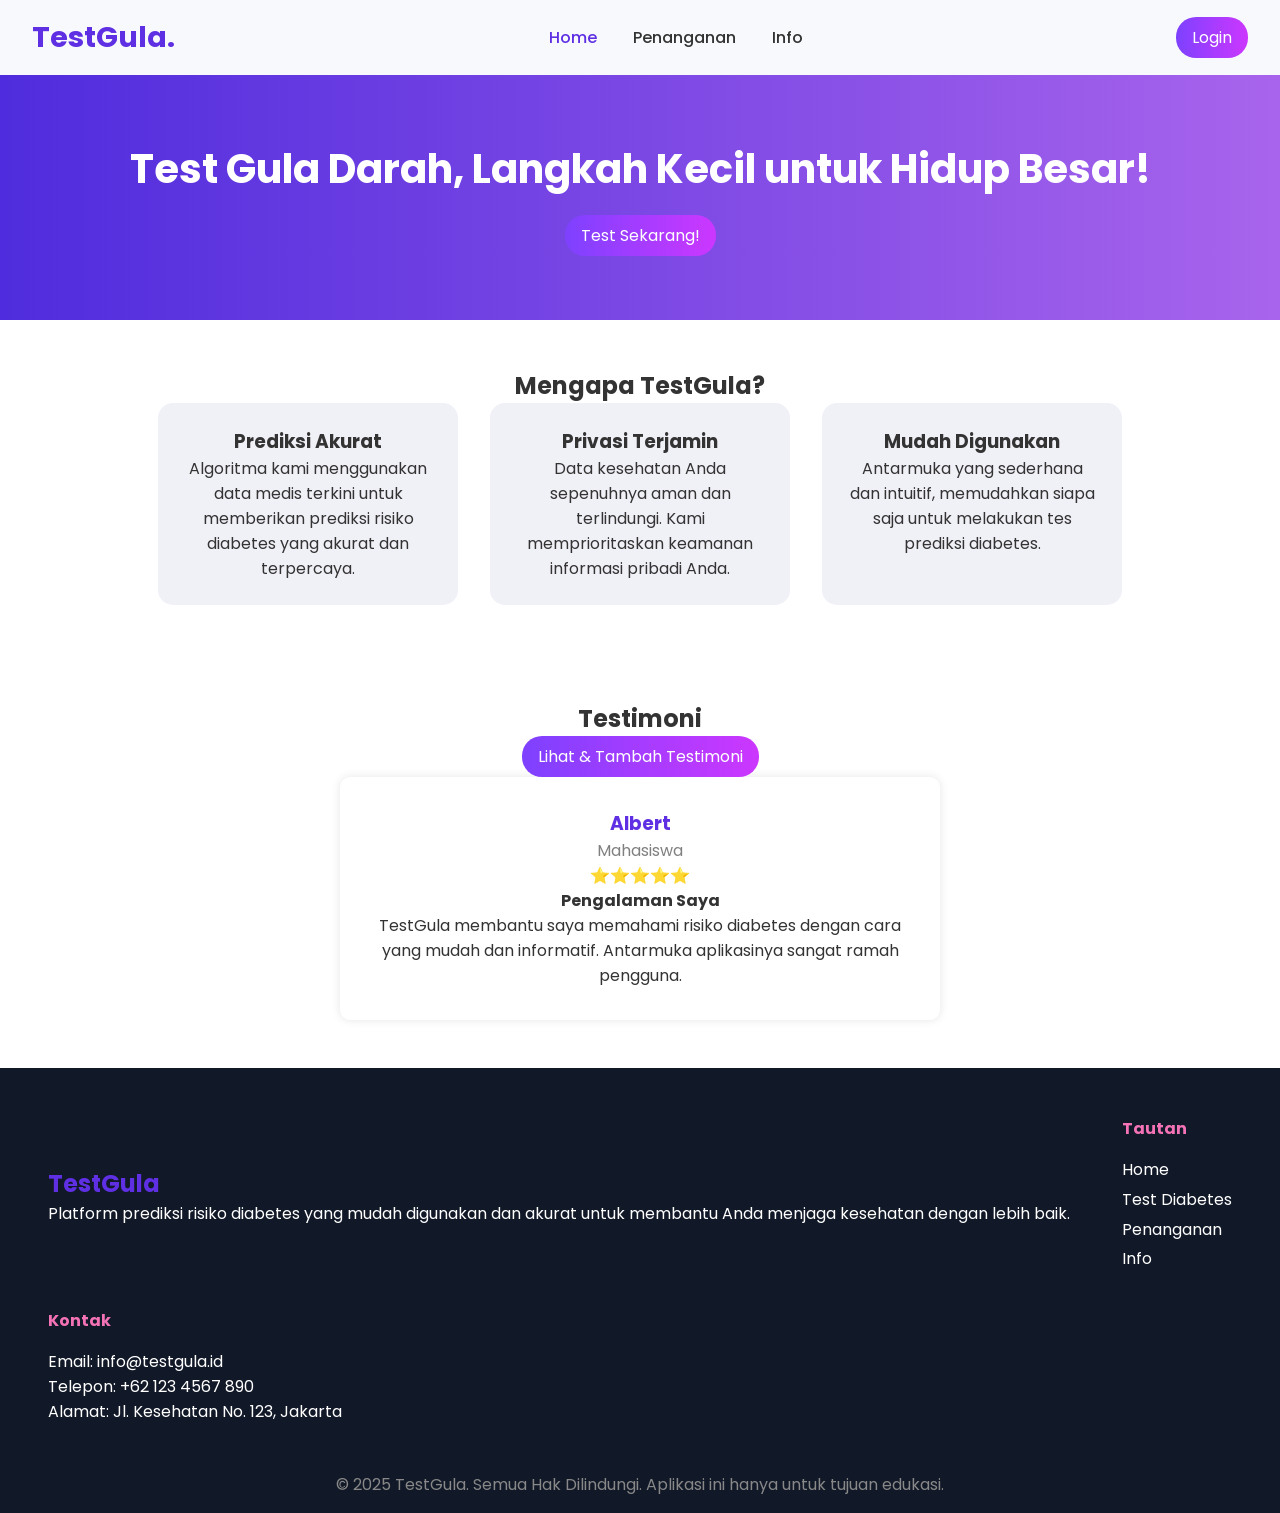
<file: index.html>
<!DOCTYPE html>
<html lang="id">
<head>
  <meta charset="UTF-8">
  <meta name="viewport" content="width=device-width, initial-scale=1.0">
  <title>TestGula</title>
  <link href="https://fonts.googleapis.com/css2?family=Poppins:wght@400;600;700&display=swap" rel="stylesheet">
  <link rel="stylesheet" href="style.css">
</head>
<body>

  <header>
    <div class="logo">TestGula.</div>
    <nav>
      <a href="/" style="color: #5e2fe3;">Home</a>
      <a href="penanganan.html">Penanganan</a>
      <a href="info.html">Info</a>
    </nav>
    <a href="signup.html" class="btn-login">Login</a>
  </header>

  <section class="hero">
    <h1>Test Gula Darah, Langkah Kecil untuk Hidup Besar!</h1>
    <a href="test.html" class="btn-pri">Test Sekarang!</a>
  </section>

  <section class="section">
    <h2>Mengapa TestGula?</h2>
    <div class="features">
      <div class="feature">
        <h3>Prediksi Akurat</h3>
        <p>Algoritma kami menggunakan data medis terkini untuk memberikan prediksi risiko diabetes yang akurat dan terpercaya.</p>
      </div>
      <div class="feature">
        <h3>Privasi Terjamin</h3>
        <p>Data kesehatan Anda sepenuhnya aman dan terlindungi. Kami memprioritaskan keamanan informasi pribadi Anda.</p>
      </div>
      <div class="feature">
        <h3>Mudah Digunakan</h3>
        <p>Antarmuka yang sederhana dan intuitif, memudahkan siapa saja untuk melakukan tes prediksi diabetes.</p>
      </div>
    </div>
  </section>

  <section class="testimoni">
    <h2>Testimoni</h2>
    <a href="testimoni.html" class="btn-testi">Lihat & Tambah Testimoni</a>
  
    <div class="box">
      <h3 style="color: #5e2fe3;">Albert</h3>
      <p style="color: gray;">Mahasiswa</p>
      <p>⭐⭐⭐⭐⭐</p>
      <h4>Pengalaman Saya</h4>
      <p>TestGula membantu saya memahami risiko diabetes dengan cara yang mudah dan informatif. Antarmuka aplikasinya sangat ramah pengguna.</p>
    </div>
  </section>

  <footer class="footer">
    <div>
      <h2 style="color: #5e2fe3;">TestGula</h2>
      <p>Platform prediksi risiko diabetes yang mudah digunakan dan akurat untuk membantu Anda menjaga kesehatan dengan lebih baik.</p>
    </div>
    <div>
      <h4>Tautan</h4>
      <a href="/">Home</a> <!-- FIXED -->
      <a href="test.html">Test Diabetes</a>
      <a href="penanganan.html">Penanganan</a>
      <a href="info.html">Info</a>
    </div>
    <div>
      <h4>Kontak</h4>
      <p>Email: info@testgula.id</p>
      <p>Telepon: +62 123 4567 890</p>
      <p>Alamat: Jl. Kesehatan No. 123, Jakarta</p>
    </div>
  </footer>

  <div class="footer-bottom">
    © 2025 TestGula. Semua Hak Dilindungi. Aplikasi ini hanya untuk tujuan edukasi.
  </div>

</body>

<script>
  const loggedInUser = localStorage.getItem("loggedInUser");
  const loginBtn = document.querySelector(".btn-login");

  if (loggedInUser) {
    loginBtn.textContent = "Logout";
    loginBtn.addEventListener("click", () => {
      localStorage.removeItem("loggedInUser");
      alert("Anda telah logout.");
      window.location.reload();
    });
  } else {
    loginBtn.addEventListener("click", () => {
      window.location.href = "login.html";
    });
  }

  const testBtn = document.querySelector(".btn-pri");
  if (testBtn) {
    testBtn.addEventListener("click", function (e) {
      if (!loggedInUser) {
        e.preventDefault();
        alert("Silakan login terlebih dahulu untuk mengakses tes.");
        window.location.href = "login.html";
      }
    });
  }
</script>

</html>
</file>
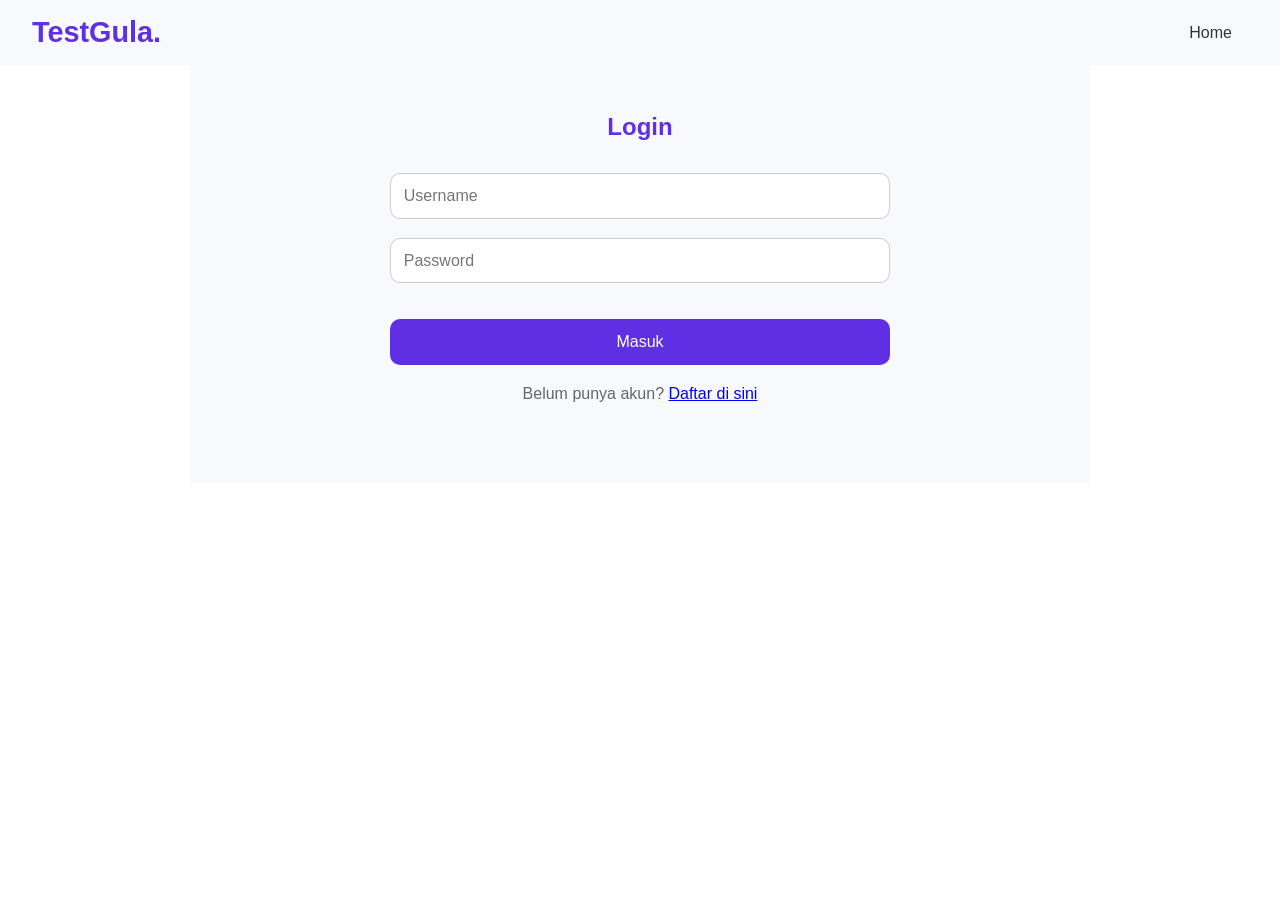
<file: hasil.html>
<!DOCTYPE html>
<html lang="id">
<head>
  <meta charset="UTF-8" />
  <meta name="viewport" content="width=device-width, initial-scale=1.0"/>
  <title>Hasil Prediksi - TestGula</title>
  <link rel="stylesheet" href="style.css" />
</head>
<body>
  <script>
    if (!localStorage.getItem("loggedInUser")) {
      alert("Anda harus login terlebih dahulu.");
      window.location.href = "login.html";
    }
  </script>

  <header>
    <div class="logo">TestGula.</div>
    <nav>
      <a href="home.html">Home</a>
      <a href="penanganan.html">Penanganan</a>
      <a href="#">Info</a>
    </nav>
  </header>

  <section class="hero-mini">
    <h1>Hasil Prediksi Anda</h1>
    <p>Berikut hasil evaluasi risiko diabetes berdasarkan data yang Anda masukkan</p>
  </section>

  <section class="result-section">
    <div class="result-card">
      <h2 id="hasil-prediksi">Loading...</h2>
      <p id="deskripsi-hasil">Mohon tunggu sebentar...</p>
      <p id="Probabilitas-positif"></p>
      <a href="test.html" class="btn-pri">Tes Ulang</a>
    </div>
  </section>

  <footer class="footer">
    <div>
      <h2 style="color: #5e2fe3;">TestGula</h2>
      <p>Platform prediksi risiko diabetes yang mudah digunakan dan akurat untuk membantu Anda menjaga kesehatan dengan lebih baik.</p>
    </div>
    <div>
      <h4>Tautan</h4>
      <a href="home.html">Home</a>
      <a href="test.html">Test Diabetes</a>
      <a href="penanganan.html">Penanganan</a>
      <a href="#">Tentang Kami</a>
    </div>
    <div>
      <h4>Kontak</h4>
      <p>Email: info@testgula.id</p>
      <p>Telepon: +62 123 4567 890</p>
      <p>Alamat: Jl. Kesehatan No. 123, Jakarta</p>
    </div>
  </footer>

  <div class="footer-bottom">
    © 2023 TestGula. Semua Hak Dilindungi. Aplikasi ini hanya untuk tujuan edukasi.
  </div>

  <script>
    const hasil = localStorage.getItem("hasilPrediksi");
    const teksHasil = document.getElementById("hasil-prediksi");
    const deskripsi = document.getElementById("deskripsi-hasil");
    const probability = localStorage.getItem("Probabilitas");
    const Probabilitas = document.getElementById("Probabilitas-positif");
    if (hasil) {
      teksHasil.textContent = hasil;
      if (hasil === "Diabetes") {
        deskripsi.textContent = "Hasil menunjukkan bahwa Anda memiliki risiko diabetes. Disarankan untuk berkonsultasi dengan tenaga medis.";
      } else {
        deskripsi.textContent = "Selamat! Anda tidak menunjukkan tanda-tanda risiko diabetes saat ini. Tetap jaga pola hidup sehat.";
      }
      Probabilitas.textContent = "Probabilitas: " + probability +"%"
    } else {
      teksHasil.textContent = "Data tidak ditemukan.";
      deskripsi.textContent = "Silakan kembali ke halaman tes dan lakukan pengisian ulang.";
    }
  </script>
</body>
</html>
</file>
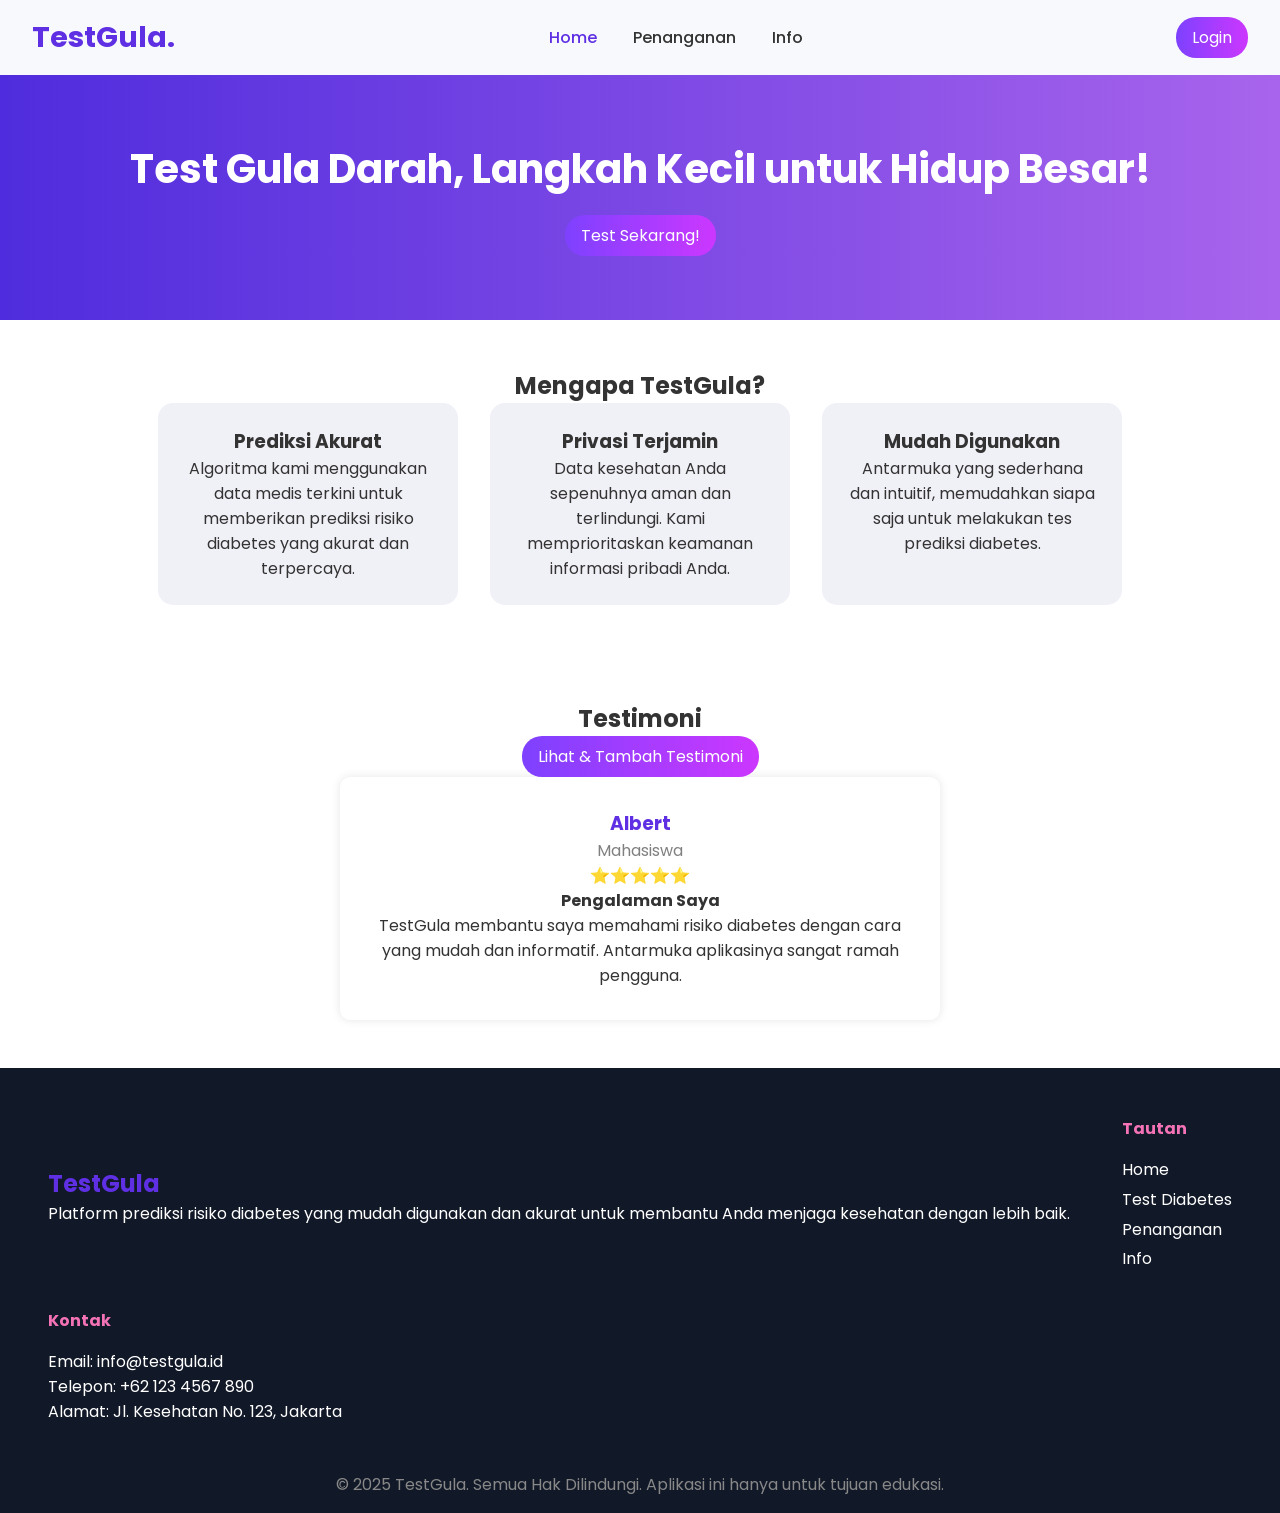
<file: home.html>
<!DOCTYPE html>
<html lang="id">
<head>
  <meta charset="UTF-8">
  <meta name="viewport" content="width=device-width, initial-scale=1.0">
  <title>TestGula</title>
  <link href="https://fonts.googleapis.com/css2?family=Poppins:wght@400;600;700&display=swap" rel="stylesheet">
  <link rel="stylesheet" href="style.css">
</head>
<body>

  <header>
    <div class="logo">TestGula.</div>
    <nav>
      <a href="home.html" style="color: #5e2fe3;">Home</a>
      <a href="penanganan.html">Penanganan</a>
      <a href="info.html">Info</a>
    </nav>
    <a href="signup.html" class="btn-login">Login</a>
  </header>

  <section class="hero">
    <h1>Test Gula Darah, Langkah Kecil untuk Hidup Besar!</h1>
    <a href="test.html" class="btn-pri">Test Sekarang!</a>
    
  </section>

  <section class="section">
    <h2>Mengapa TestGula?</h2>
    <div class="features">
      <div class="feature">
        <h3>Prediksi Akurat</h3>
        <p>Algoritma kami menggunakan data medis terkini untuk memberikan prediksi risiko diabetes yang akurat dan terpercaya.</p>
      </div>
      <div class="feature">
        <h3>Privasi Terjamin</h3>
        <p>Data kesehatan Anda sepenuhnya aman dan terlindungi. Kami memprioritaskan keamanan informasi pribadi Anda.</p>
      </div>
      <div class="feature">
        <h3>Mudah Digunakan</h3>
        <p>Antarmuka yang sederhana dan intuitif, memudahkan siapa saja untuk melakukan tes prediksi diabetes.</p>
      </div>
    </div>
  </section>

  <section class="testimoni">
    <h2>Testimoni</h2>
    <a href="testimoni.html" class="btn-testi">Lihat & Tambah Testimoni</a>
  
    <div class="box">
      <h3 style="color: #5e2fe3;">Albert</h3>
      <p style="color: gray;">Mahasiswa</p>
      <p>⭐⭐⭐⭐⭐</p>
      <h4>Pengalaman Saya</h4>
      <p>TestGula membantu saya memahami risiko diabetes dengan cara yang mudah dan informatif. Antarmuka aplikasinya sangat ramah pengguna.</p>
    </div>
  </section>
  

  <footer class="footer">
    <div>
      <h2 style="color: #5e2fe3;">TestGula</h2>
      <p>Platform prediksi risiko diabetes yang mudah digunakan dan akurat untuk membantu Anda menjaga kesehatan dengan lebih baik.</p>
    </div>
    <div>
      <h4>Tautan</h4>
      <a href="home.html">Home</a>
      <a href="test.html">Test Diabetes</a>
      <a href="penanganan.html">Penanganan</a>
      <a href="info.html">Info</a>
    </div>
    <div>
      <h4>Kontak</h4>
      <p>Email: info@testgula.id</p>
      <p>Telepon: +62 123 4567 890</p>
      <p>Alamat: Jl. Kesehatan No. 123, Jakarta</p>
    </div>
  </footer>

  <div class="footer-bottom">
    © 2025 TestGula. Semua Hak Dilindungi. Aplikasi ini hanya untuk tujuan edukasi.
  </div>

</body>
<script>
  // Cek login status saat halaman dimuat
  const loggedInUser = localStorage.getItem("loggedInUser");
  const loginBtn = document.querySelector(".btn-login");

  if (loggedInUser) {
    // Jika sudah login, ubah tombol menjadi Logout
    loginBtn.textContent = "Logout";
    loginBtn.addEventListener("click", () => {
      localStorage.removeItem("loggedInUser");
      alert("Anda telah logout.");
      window.location.reload();
    });
  } else {
    // Jika belum login, arahkan ke login saat klik
    loginBtn.addEventListener("click", () => {
      window.location.href = "login.html";
    });
  }

  // Arahkan tombol "Test Sekarang!" hanya jika login
  const testBtn = document.querySelector(".btn-pri");
  if (testBtn) {
    testBtn.addEventListener("click", function (e) {
      if (!loggedInUser) {
        e.preventDefault();
        alert("Silakan login terlebih dahulu untuk mengakses tes.");
        window.location.href = "login.html";
      }
    });
  }
</script>

</html>
</file>
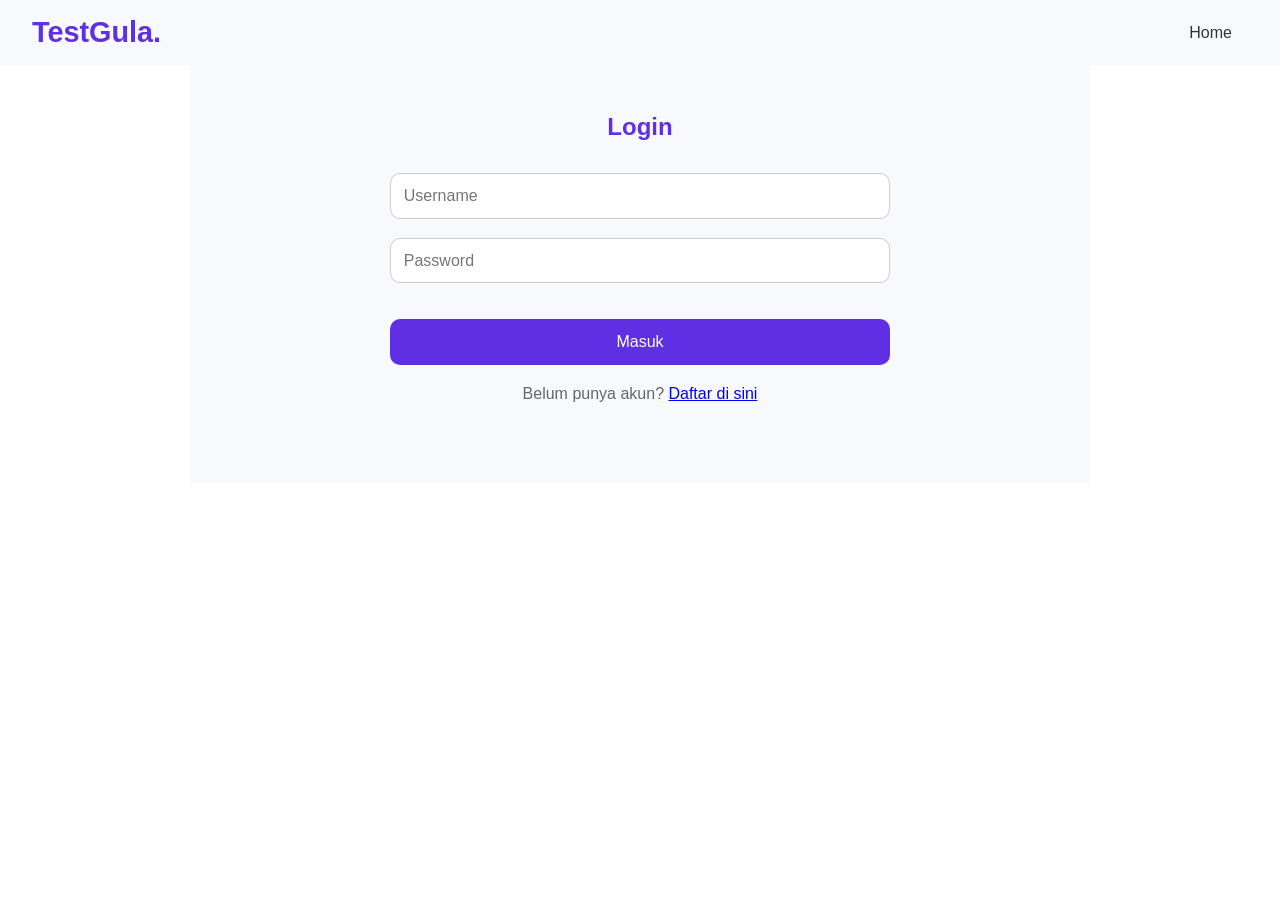
<file: login.html>
<!DOCTYPE html>
<html lang="id">
<head>
  <meta charset="UTF-8" />
  <meta name="viewport" content="width=device-width, initial-scale=1.0"/>
  <title>Login - TestGula</title>
  <link rel="stylesheet" href="style.css" />
</head>
<body>

  <header>
    <div class="logo">TestGula.</div>
    <nav>
      <a href="home.html">Home</a>
    </nav>
  </header>

  <section class="form-section">
    <h2>Login</h2>
    <form class="form-vertikal" id="loginForm">
      <input type="text" id="loginUsername" placeholder="Username" required />
      <input type="password" id="loginPassword" placeholder="Password" required />
      <button type="submit">Masuk</button>
      <p>Belum punya akun? <a href="signup.html">Daftar di sini</a></p>
    </form>
  </section>

  <script>
    document.getElementById('loginForm').addEventListener('submit', function(e) {
      e.preventDefault();
      const username = document.getElementById('loginUsername').value;
      const password = document.getElementById('loginPassword').value;

      const storedUser = JSON.parse(localStorage.getItem(username));
      if (storedUser && storedUser.password === password) {
        alert('Login berhasil!');
        localStorage.setItem("loggedInUser", username);
        window.location.href = "home.html";
      } else {
        alert('Username atau password salah!');
      }
    });
  </script>

</body>
</html>
</file>
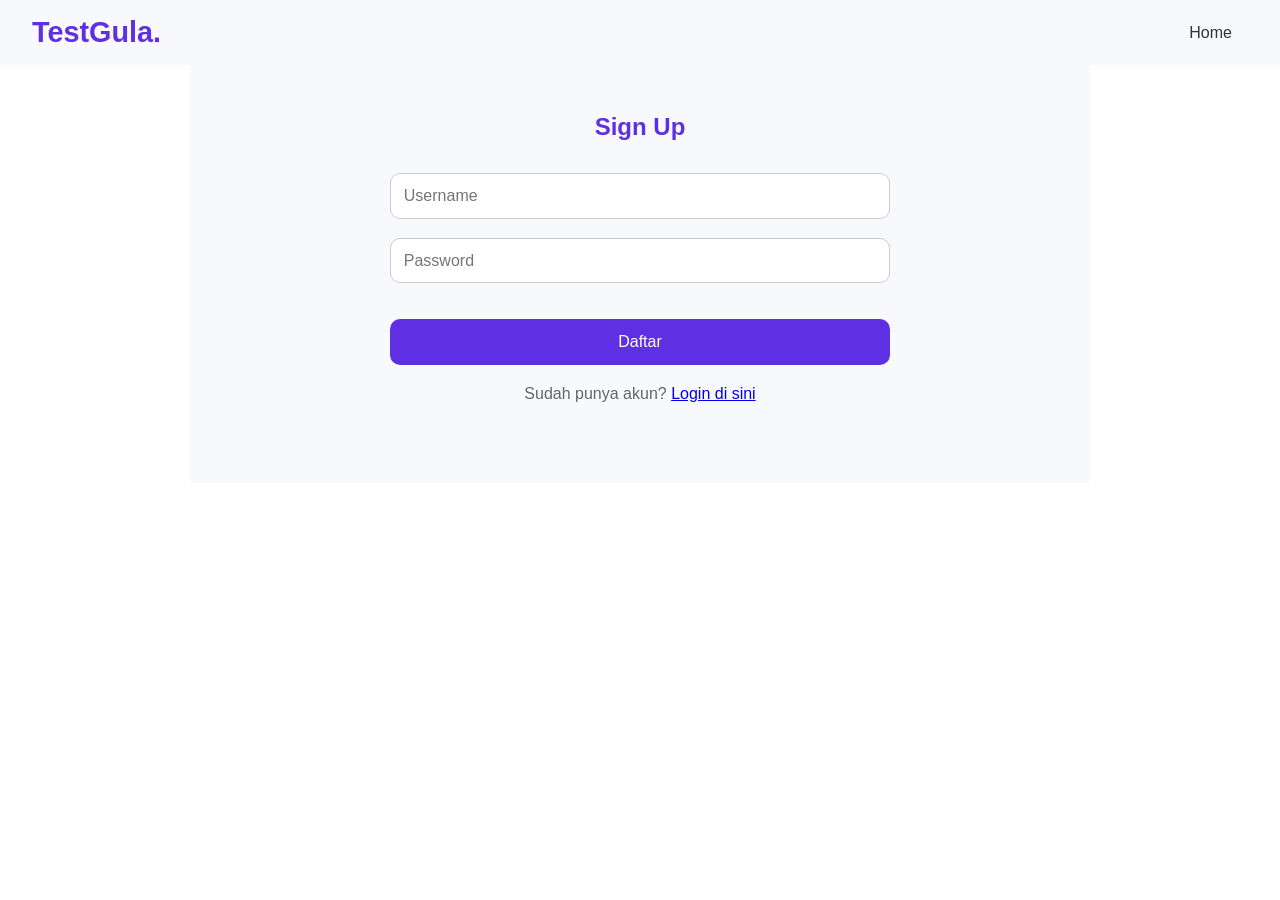
<file: signup.html>
<!DOCTYPE html>
<html lang="id">
<head>
  <meta charset="UTF-8" />
  <meta name="viewport" content="width=device-width, initial-scale=1.0"/>
  <title>Sign Up - TestGula</title>
  <link rel="stylesheet" href="style.css" />
</head>
<body>

  <header>
    <div class="logo">TestGula.</div>
    <nav>
      <a href="home.html">Home</a>
    </nav>
  </header>

  <section class="form-section">
    <h2>Sign Up</h2>
    <form class="form-vertikal" id="signupForm">
      <input type="text" id="signupUsername" placeholder="Username" required />
      <input type="password" id="signupPassword" placeholder="Password" required />
      <button type="submit">Daftar</button>
      <p>Sudah punya akun? <a href="login.html">Login di sini</a></p>
    </form>
  </section>

  <script>
    document.getElementById('signupForm').addEventListener('submit', function(e) {
      e.preventDefault();
      const username = document.getElementById('signupUsername').value;
      const password = document.getElementById('signupPassword').value;

      if (localStorage.getItem(username)) {
        alert('Username sudah digunakan!');
      } else {
        localStorage.setItem(username, JSON.stringify({ username, password }));
        alert('Pendaftaran berhasil! Silakan login.');
        window.location.href = "login.html";
      }
    });
  </script>

</body>
</html>
</file>
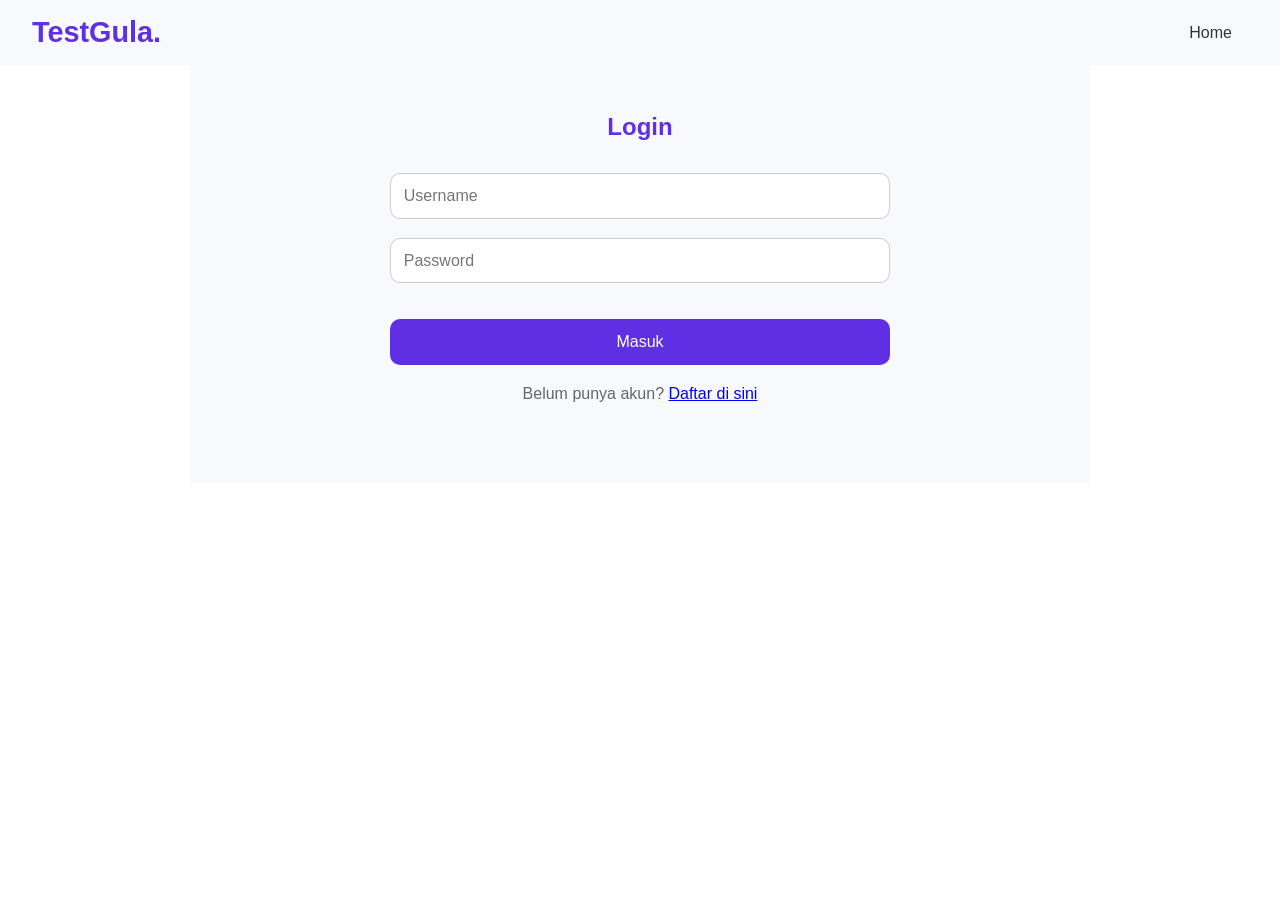
<file: test.html>
<!DOCTYPE html>
<html lang="id">
  <head>
    <meta charset="UTF-8" />
    <meta name="viewport" content="width=device-width, initial-scale=1.0" />
    <title>Tes Risiko Diabetes</title>
    <link href="https://fonts.googleapis.com/css2?family=Poppins:wght@400;600;700&display=swap" rel="stylesheet">
    <link rel="stylesheet" href="style.css" />
  </head>
  <body>
    <script>
      if (!localStorage.getItem("loggedInUser")) {
        alert("Anda harus login terlebih dahulu.");
        window.location.href = "login.html";
      }
    </script>

    <header>
      <div class="logo">TestGula.</div>
      <nav>
        <a href="home.html">Home</a>
        <a href="penanganan.html">Penanganan</a>
        <a href="#">Info</a>
      </nav>
    </header>

    <section class="hero-mini">
      <h1>Tes Prediksi Risiko Diabetes</h1>
      <p>Evaluasi cepat untuk mengetahui tingkat risiko diabetes Anda</p>
    </section>

    <section class="form-section">
      <h2>Informasi Kesehatan</h2>
      <p>
        Masukkan data kesehatan Anda untuk mendapatkan evaluasi risiko diabetes
      </p>
      <form id="testForm" class="form-vertikal">
        <label>Nama Lengkap</label>
        <input type="text" name="nama" required />
        <label>Jenis Kelamin</label>
        <div class="gender-options">
          <label
            ><input type="radio" name="gender" value="Laki-laki" /> Laki -
            Laki</label
          >
          <label
            ><input type="radio" name="gender" value="Perempuan" />
            Perempuan</label
          >
        </div>
        <label>Usia</label>
        <input type="number" name="usia" required />
        <label>BMI</label>
        <input type="number" name="bmi" step="0.1" required />
        <label>Diabetes Pedigree Function</label>
        <input
          type="number"
          name="diabetespedigreefunction"
          step="0.001"
          required
        />
        <label>Jumlah Kehamilan</label>
        <input type="number" name="kehamilan" required />
        <label>Kadar Glukosa</label>
        <input type="number" name="glukosa" required />
        <label>Tekanan Darah</label>
        <input type="number" name="tekanan" required />
        <label>Ketebalan Lipatan Kulit</label>
        <input type="number" name="kulit" required />
        <label>Kadar Insulin</label>
        <input type="number" name="insulin" required />
        <button type="submit">CONTINUE</button>
      </form>
    </section>

    <footer class="footer">
      <div>
        <h2 style="color: #5e2fe3">TestGula</h2>
        <p>
          Platform prediksi risiko diabetes yang mudah digunakan dan akurat
          untuk membantu Anda menjaga kesehatan dengan lebih baik.
        </p>
      </div>
      <div>
        <h4>Tautan</h4>
        <a href="home.html">Home</a>
        <a href="tes.html">Test Diabetes</a>
        <a href="penanganan.html">Penanganan</a>
        <a href="info.html">Info</a>
      </div>
      <div>
        <h4>Kontak</h4>
        <p>Email: info@testgula.id</p>
        <p>Telepon: +62 123 4567 890</p>
        <p>Alamat: Jl. Kesehatan No. 123, Jakarta</p>
      </div>
    </footer>

    <div class="footer-bottom">
      © 2025 TestGula. Semua Hak Dilindungi. Aplikasi ini hanya untuk tujuan
      edukasi.
    </div>

    <script>
      document
        .getElementById("testForm")
        .addEventListener("submit", async function (e) {
          e.preventDefault(); // cegah reload

          const form = e.target;

          const data = {
            pregnancies: form.kehamilan.value,
            glucose: form.glukosa.value,
            bloodpressure: form.tekanan.value,
            skinthickness: form.kulit.value,
            insulin: form.insulin.value,
            bmi: form.bmi.value,
            diabetespedigreefunction: form.diabetespedigreefunction.value,
            age: form.usia.value,
          };

          try {
            const response = await fetch("http://127.0.0.1:5000/predict", {
              method: "POST",
              headers: {
                "Content-Type": "application/json",
              },
              body: JSON.stringify(data),
            });

            const result = await response.json();

            // Simpan hasil dan arahkan ke halaman hasil
            localStorage.setItem("hasilPrediksi", result.prediction);
            localStorage.setItem("Probabilitas", result.probability);
            window.location.href = "hasil.html";
          } catch (error) {
            alert("Terjadi kesalahan saat mengirim data.");
            console.error(error);
          }
        });
    </script>
  </body>
</html>
</file>
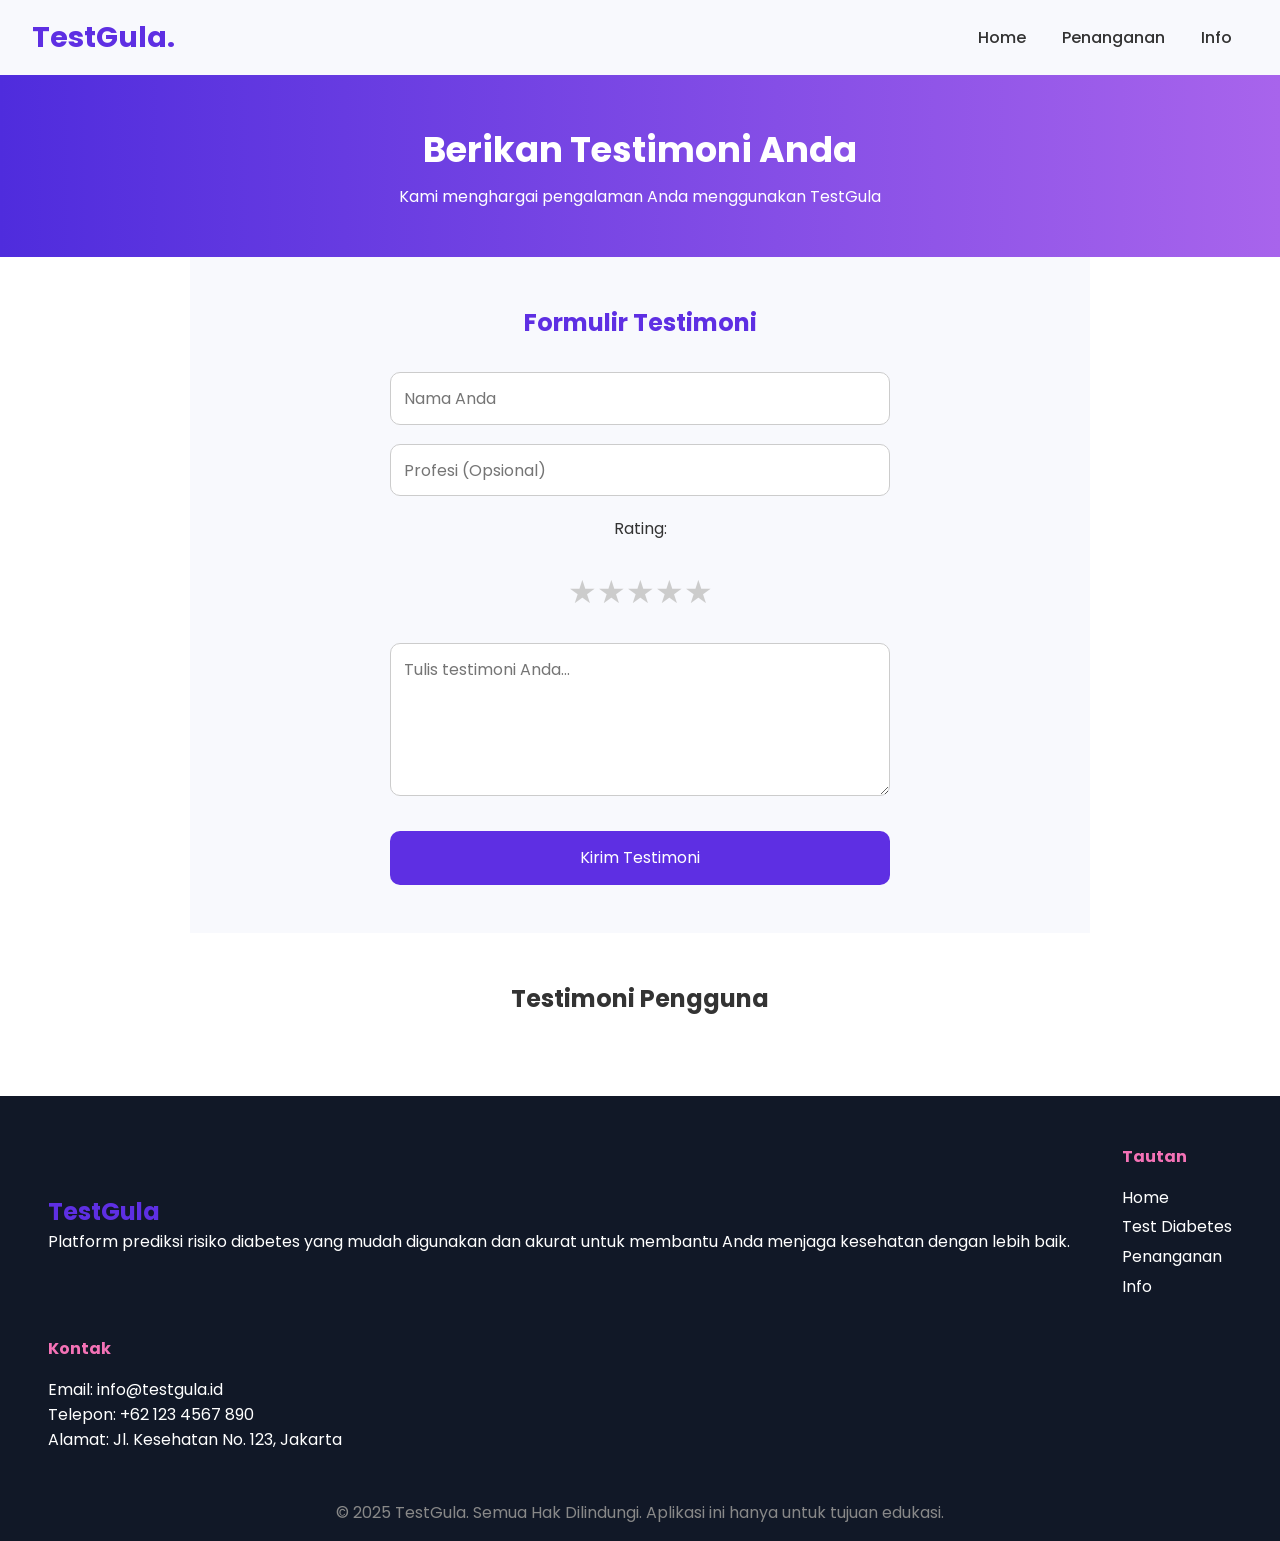
<file: testimoni.html>
<!DOCTYPE html>
<html lang="id">
<head>
  <meta charset="UTF-8">
  <meta name="viewport" content="width=device-width, initial-scale=1.0">
  <title>Testimoni - TestGula</title>
  <link rel="stylesheet" href="style.css">
  <link href="https://fonts.googleapis.com/css2?family=Poppins:wght@400;600;700&display=swap" rel="stylesheet">
</head>
<body>

  <header>
    <div class="logo">TestGula.</div>
    <nav>
      <a href="home.html">Home</a>
      <a href="penanganan.html">Penanganan</a>
      <a href="info.html">Info</a>
    </nav>
  </header>

  <section class="hero-mini">
    <h1>Berikan Testimoni Anda</h1>
    <p>Kami menghargai pengalaman Anda menggunakan TestGula</p>
  </section>

  <section class="form-section">
    <h2>Formulir Testimoni</h2>
    <form class="form-vertikal" id="formTestimoni">
      <input type="text" placeholder="Nama Anda" id="nama" required>
      <input type="text" placeholder="Profesi (Opsional)" id="profesi">
      
      <label for="rating">Rating:</label>
      <div class="rating" id="rating">
        <span data-star="5">★</span>
        <span data-star="4">★</span>
        <span data-star="3">★</span>
        <span data-star="2">★</span>
        <span data-star="1">★</span>
      </div>
      
      <textarea rows="5" placeholder="Tulis testimoni Anda..." id="pesan" required></textarea>
      <button type="submit">Kirim Testimoni</button>
    </form>
  </section>

  <section class="testimoni">
    <h2>Testimoni Pengguna</h2>
    <div id="listTestimoni" class="testimoni-list"></div>
  </section>

  <footer class="footer">
    <div>
      <h2 style="color: #5e2fe3;">TestGula</h2>
      <p>Platform prediksi risiko diabetes yang mudah digunakan dan akurat untuk membantu Anda menjaga kesehatan dengan lebih baik.</p>
    </div>
    <div>
      <h4>Tautan</h4>
      <a href="home.html">Home</a>
      <a href="test.html">Test Diabetes</a>
      <a href="penanganan.html">Penanganan</a>
      <a href="info.html">Info</a>
    </div>
    <div>
      <h4>Kontak</h4>
      <p>Email: info@testgula.id</p>
      <p>Telepon: +62 123 4567 890</p>
      <p>Alamat: Jl. Kesehatan No. 123, Jakarta</p>
    </div>
  </footer>

  <div class="footer-bottom">
    © 2025 TestGula. Semua Hak Dilindungi. Aplikasi ini hanya untuk tujuan edukasi.
  </div>

  <script>
    const ratingStars = document.querySelectorAll(".rating span");
    let currentRating = 0;

    ratingStars.forEach((star) => {
      star.addEventListener("click", () => {
        currentRating = star.dataset.star;
        ratingStars.forEach(s => s.classList.remove("selected"));
        for (let i = 0; i < 6 - currentRating; i++) {
          ratingStars[i].classList.add("selected");
        }
      });
    });

    document.getElementById("formTestimoni").addEventListener("submit", function(e) {
      e.preventDefault();

      const nama = document.getElementById("nama").value;
      const profesi = document.getElementById("profesi").value || "Pengguna";
      const pesan = document.getElementById("pesan").value;

      if (!currentRating) {
        alert("Silakan pilih rating bintang terlebih dahulu.");
        return;
      }

      const list = document.getElementById("listTestimoni");

      const card = document.createElement("div");
      card.className = "box";
      card.innerHTML = `
        <h3 style="color: #5e2fe3;">${nama}</h3>
        <p style="color: gray;">${profesi}</p>
        <p>${"⭐".repeat(currentRating)}</p>
        <h4>Pengalaman Saya</h4>
        <p>${pesan}</p>
      `;

      list.prepend(card);
      this.reset();
      ratingStars.forEach(s => s.classList.remove("selected"));
      currentRating = 0;
    });
  </script>

</body>
</html>
</file>
<file: style.css>
/* Reset dan font */
* {
    margin: 0;
    padding: 0;
    box-sizing: border-box;
    font-family: 'Poppins', sans-serif;
  }
  
  /* Gaya umum untuk body */
  body {
    background-color: #ffffff;
    color: #333;
  }
  
  /* Bagian Header dan Footer Atas */
  header, footer {
    background: #f8f9fd;
    padding: 1rem 2rem;
    display: flex;
    justify-content: space-between;
    align-items: center;
    flex-wrap: wrap;
  }
  
  /* Logo Website */
  .logo {
    font-size: 1.8rem;
    font-weight: 700;
    color: #5e2fe3;
  }
  
  /* Navigasi */
  nav a {
    margin: 0 1rem;
    text-decoration: none;
    color: #333;
    font-weight: 500;
  }
  
  /* Tombol Umum */
  .btn-login, .btn-pri, .btn-testi {
    background: linear-gradient(to right, #7e41ff, #cc37ff);
    color: #fff;
    border: none;
    padding: 0.5rem 1rem;
    border-radius: 20px;
    cursor: pointer;
  }
  
  /* Bagian Hero */
  .hero {
    text-align: center;
    background: linear-gradient(to right, #4f2cdd, #a864ec);
    color: white;
    padding: 4rem 2rem;
  }
  
  .hero h1 {
    font-size: 2.5rem;
    margin-bottom: 1rem;
  }
  
  /* Seksi umum (Why TestGula) */
  .section {
    padding: 3rem 2rem;
    text-align: center;
  }
  
  /* Kontainer fitur */
  .features {
    display: flex;
    justify-content: center;
    gap: 2rem;
    flex-wrap: wrap;
  }
  
  /* Setiap kotak fitur */
  .feature {
    background: #f0f0f7;
    padding: 1.5rem;
    border-radius: 15px;
    max-width: 300px;
  }
  /* Efek interaktif saat klik untuk tombol dan link */
nav a,
.btn-login,
.btn-pri,
.btn-testi {
  transition: all 0.2s ease;
}

nav a:active,
.btn-login:active,
.btn-pri:active,
.btn-testi:active {
  transform: scale(0.95);
  opacity: 0.8;
}
/* Efek tombol dan link hover + klik */
nav a,
.btn-login,
.btn-pri,
.btn-testi {
  position: relative;
  display: inline-block;
  transition: all 0.3s ease;
  text-decoration: none;
  transform-origin: center;
}

/* Hover: tombol/link sedikit naik & glow */
nav a:hover,
.btn-login:hover,
.btn-pri:hover,
.btn-testi:hover {
  transform: translateY(-4px) scale(1.02);
  box-shadow: 0 8px 20px rgba(94, 47, 227, 0.3);
}

/* Click: efek membal */
nav a:active,
.btn-login:active,
.btn-pri:active,
.btn-testi:active {
  transform: scale(0.93);
  box-shadow: 0 4px 10px rgba(94, 47, 227, 0.2);
  opacity: 0.85;
}

/* Hilangkan underline hanya untuk tombol Test Sekarang */
.btn-pri {
  text-decoration: none;
}

/* Hilangkan underline khusus untuk tombol "Test Sekarang!" */
.btn-pri {
  text-decoration: none;
}

/* Optional: Tambahkan hover glow ringan */
nav a:hover,
.btn-login:hover,
.btn-pri:hover,
.btn-testi:hover {
  opacity: 0.9;
}

  /* Seksi testimoni */
  .testimoni {
    text-align: center;
    padding: 3rem 2rem;
  }
  
  /* Kotak testimoni */
  .testimoni .box {
    background: #fff;
    padding: 2rem;
    border-radius: 10px;
    max-width: 600px;
    margin: 0 auto;
    box-shadow: 0 0 10px rgba(0,0,0,0.1);
  }
  
  /* Footer utama */
  .footer {
    background: #111827;
    color: #fff;
    padding: 2rem;
    display: flex;
    flex-wrap: wrap;
    justify-content: space-between;
  }
  
  .footer div {
    margin: 1rem;
  }
  
  /* Judul bagian di footer */
  .footer h4 {
    margin-bottom: 1rem;
    color: #f472b6;
  }
  
  /* Link di footer */
  .footer a {
    color: #fff;
    display: block;
    margin: 0.3rem 0;
    text-decoration: none;
  }
  
  /* Footer paling bawah */
  .footer-bottom {
    text-align: center;
    background: #111827;
    color: #888;
    padding-bottom: 1rem;
  }
  
  /*====================================test.html*/
  /* Formulir Tes Diabetes */
.form-section {
    background-color: #f8f9fd;
    padding: 3rem 2rem;
    text-align: center;
  }
  
  .form-section h2 {
    color: #5e2fe3;
    margin-bottom: 0.5rem;
  }
  
  .form-section p {
    color: #666;
    margin-bottom: 2rem;
  }
  
  .form-diabetes {
    max-width: 900px;
    margin: 0 auto;
    background: #fff;
    padding: 2rem;
    border-radius: 15px;
    box-shadow: 0 0 20px rgba(0,0,0,0.05);
  }
  
  .form-row {
    display: flex;
    flex-wrap: wrap;
    justify-content: space-between;
    margin-bottom: 1.5rem;
  }
  
  .form-row > div {
    flex: 1 1 45%;
    margin-bottom: 1rem;
  }
  
  .form-row label {
    display: block;
    text-align: left;
    margin-bottom: 0.5rem;
    font-weight: 600;
  }
  
  .form-row input,
  .form-row select {
    width: 100%;
    padding: 0.5rem;
    border: 1px solid #ccc;
    border-radius: 10px;
  }

  .gender-options {
    display: flex;
    justify-content: center;
    gap: 2rem;
    margin: 0.5rem 0 1.2rem;
  }
  
  .gender-options label {
    font-size: 1.1rem;
    font-weight: 500;
    color: #333;
    display: flex;
    align-items: center;
    gap: 0.4rem;
  }
  

  
  /* Hero mini background ungu seperti halaman home */
.hero-mini {
    text-align: center;
    background: linear-gradient(to right, #4f2cdd, #a864ec);
    color: white;
    padding: 3rem 2rem;
  }
  
  .hero-mini h1 {
    font-size: 2.2rem;
    margin-bottom: 0.5rem;
  }
  
  /* Bagian Form Tes */
  .form-section {
    padding: 3rem 2rem;
    max-width: 900px;
    margin: 0 auto;
    text-align: center;
  }
  
  .form-grid {
    display: grid;
    grid-template-columns: repeat(auto-fit, minmax(250px, 1fr));
    gap: 1rem;
    margin-top: 2rem;
  }
  
  .form-grid input,
  .form-grid select {
    padding: 0.7rem;
    border: 1px solid #ccc;
    border-radius: 10px;
    font-size: 1rem;
  }
  
  .form-grid button {
    grid-column: span 2;
    justify-self: center;
    margin-top: 1rem;
  }
  .form-vertikal {
    display: flex;
    flex-direction: column;
    gap: 1.2rem;
    max-width: 500px;
    margin: 2rem auto 0;
  }
  
  .form-vertikal input,
  .form-vertikal select {
    padding: 0.8rem;
    border-radius: 10px;
    border: 1px solid #ccc;
    font-size: 1rem;
  }
  
  .form-vertikal button {
    padding: 0.9rem;
    background-color: #5e2fe3;
    color: white;
    border: none;
    border-radius: 10px;
    font-size: 1rem;
    cursor: pointer;
    margin-top: 1rem;
    transition: background 0.3s ease;
  }
  
  .form-vertikal button:hover {
    background-color: #4c24c9;
  }
    /*====================================signup.html*/
    /* Umum */

  /*hasil
  /* ========================= hasil.html ========================= */
.result-section {
  padding: 4rem 2rem;
  display: flex;
  justify-content: center;
  align-items: center;
  background-color: #f8f9fd;
  min-height: 50vh;
}

.result-card {
  background: #fff;
  border-radius: 15px;
  padding: 3rem 2rem;
  max-width: 500px;
  width: 100%;
  text-align: center;
  box-shadow: 0 10px 30px rgba(0,0,0,0.08);
}

.result-card h2 {
  font-size: 2rem;
  color: #5e2fe3;
  margin-bottom: 1rem;
}

.result-card p {
  font-size: 1rem;
  color: #555;
  margin-bottom: 2rem;
}

/* ================= Penanganan ================= */
.grid-pilar {
  display: flex;
  flex-wrap: wrap;
  justify-content: center;
  gap: 2rem;
}

.pilar-card {
  background: #fff;
  border-radius: 15px;
  padding: 2rem;
  max-width: 320px;
  box-shadow: 0 8px 25px rgba(0, 0, 0, 0.05);
  text-align: left;
  transition: transform 0.3s ease;
}

.pilar-card:hover {
  transform: translateY(-5px);
}

.pilar-card h3 {
  font-size: 1.2rem;
  color: #333;
  margin: 1rem 0 0.5rem;
}

.pilar-card p {
  color: #666;
  font-size: 0.95rem;
  margin-bottom: 1.5rem;
  line-height: 1.6;
}

.pilar-icon {
  width: 250px;
  height: 200px;
  margin-bottom: 1rem;
}

/* ======================== info.html ======================== */
.info-grid {
  display: flex;
  flex-wrap: wrap;
  justify-content: center;
  gap: 2rem;
  margin-top: 2rem;
}

.info-card {
  background: #fff;
  padding: 1.5rem 2rem;
  border-radius: 15px;
  box-shadow: 0 4px 15px rgba(0,0,0,0.05);
  max-width: 350px;
}

.info-card h3 {
  margin-bottom: 0.3rem;
}

.subjudul {
  color: #a855f7;
  font-weight: 500;
  font-size: 0.95rem;
  margin-bottom: 1rem;
}

.info-card ul {
  padding-left: 1rem;
  list-style: none;
}

.info-card ul li {
  margin-bottom: 0.5rem;
  color: #555;
}

/* Statistik */
.statistik-grid {
  display: grid;
  grid-template-columns: repeat(auto-fit, minmax(180px, 1fr));
  gap: 1.5rem;
  margin-top: 2rem;
  justify-items: center;
}

.statistik-box {
  background: #fff;
  padding: 1.5rem;
  border-radius: 15px;
  text-align: left;
  box-shadow: 0 5px 15px rgba(0,0,0,0.05);
}

.statistik-box h1 {
  color: #5e2fe3;
  font-size: 2rem;
  margin-bottom: 0.5rem;
}

/* ======================== testimoni.html ======================== */
.rating {
  display: flex;
  flex-direction: row-reverse;
  justify-content: center;
  margin: 0.5rem 0;
}

.rating span {
  font-size: 2rem;
  color: #ccc;
  cursor: pointer;
  transition: transform 0.2s ease;
}

.rating span:hover,
.rating span:hover ~ span {
  color: #fbbf24;
  transform: scale(1.2);
}

.rating span.selected,
.rating span.selected ~ span {
  color: #fbbf24;
}

textarea {
  padding: 0.8rem;
  border-radius: 10px;
  border: 1px solid #ccc;
  resize: vertical;
  font-size: 1rem;
}

.testimoni-list {
  display: flex;
  flex-direction: column;
  gap: 1.5rem;
  margin-top: 2rem;
}

/* Efek hover animasi untuk link di footer */
.footer a {
  position: relative;
  transition: all 0.3s ease;
}

.footer a:hover {
  color: #a78bfa; /* ungu muda */
  transform: translateY(-2px);
  text-decoration: underline;
}

.footer a:hover {
  box-shadow: 0 5px 15px rgba(94, 47, 227, 0.3);
}
</file>
